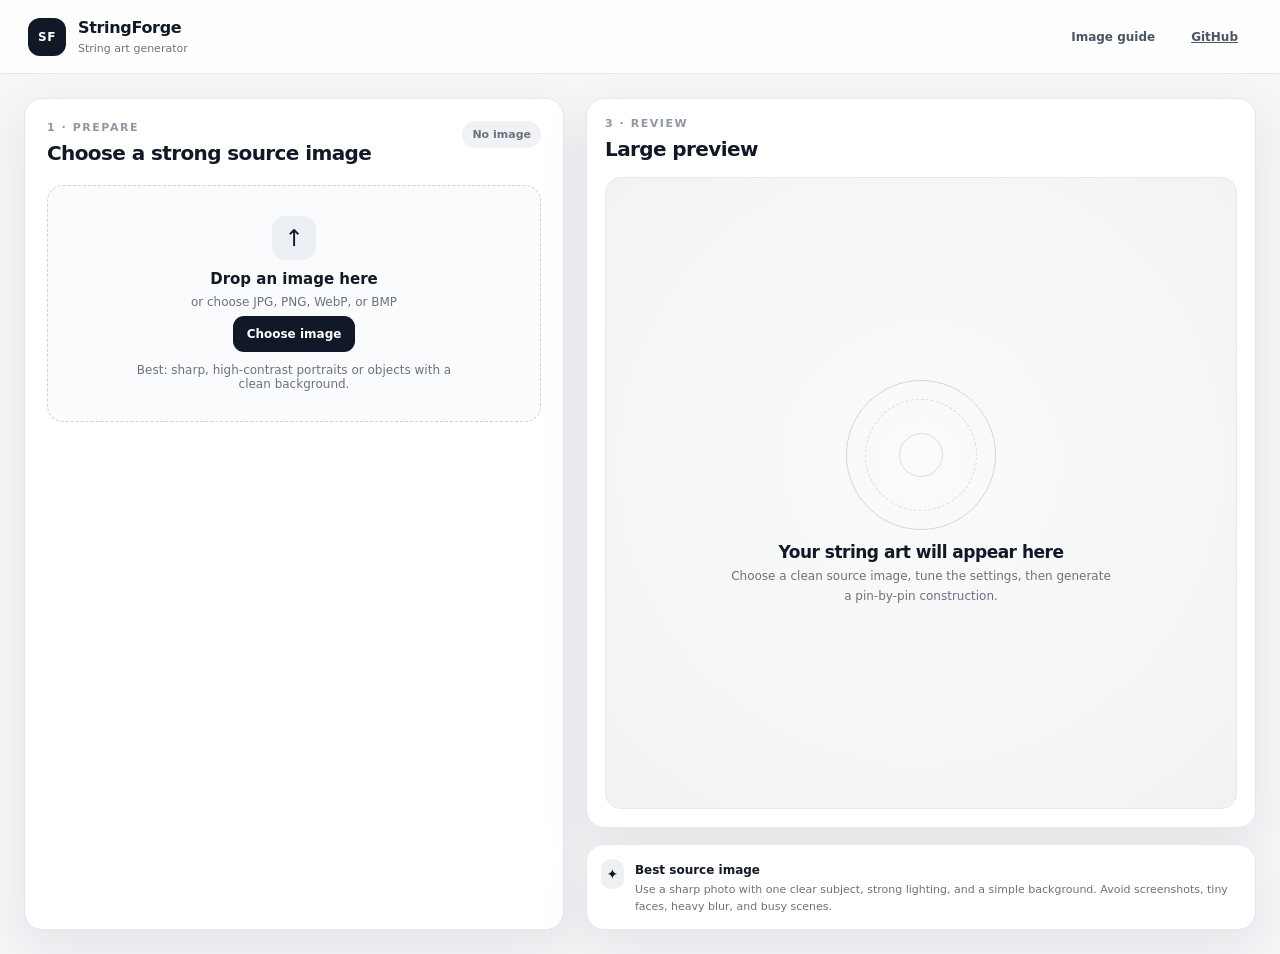
<file: st1/index.html>
<!doctype html>
<html lang="en">
<head>
  <meta charset="utf-8" />
  <meta name="viewport" content="width=device-width, initial-scale=1" />
  <meta name="description" content="Clean client-side string art generator with image quality checks and pin sequence export." />
  <title>StringForge — String Art Generator</title>
  <link rel="stylesheet" href="styles.css" />
</head>
<body>
  <div class="app-shell">
    <header class="topbar">
      <div class="brand">
        <div class="brand-mark">SF</div>
        <div>
          <h1>StringForge</h1>
          <span>String art generator</span>
        </div>
      </div>
      <div class="top-actions">
        <button class="ghost-btn" id="helpBtn">Image guide</button>
        <a class="ghost-btn" href="https://github.com/" target="_blank" rel="noreferrer">GitHub</a>
      </div>
    </header>

    <main class="workspace">
      <section class="left-panel">
        <div class="panel-header">
          <div>
            <div class="eyebrow">1 · Prepare</div>
            <h2>Choose a strong source image</h2>
          </div>
          <span class="badge" id="qualityBadge">No image</span>
        </div>

        <div class="upload-zone" id="dropZone">
          <input type="file" id="fileInput" accept="image/png,image/jpeg,image/webp,image/bmp" hidden />
          <div class="upload-icon">↑</div>
          <strong>Drop an image here</strong>
          <span>or choose JPG, PNG, WebP, or BMP</span>
          <button class="primary-btn" id="chooseBtn">Choose image</button>
          <small>Best: sharp, high-contrast portraits or objects with a clean background.</small>
        </div>

        <div class="quality-card hidden" id="qualityCard">
          <div class="quality-row">
            <div>
              <span class="label">Image quality</span>
              <strong id="qualityTitle">Checking…</strong>
            </div>
            <div class="score-ring" id="qualityScore">—</div>
          </div>
          <div class="quality-meter"><span id="qualityMeter"></span></div>
          <p class="helper" id="qualityMessage"></p>
          <div class="check-list" id="checkList"></div>
        </div>

        <div class="source-controls hidden" id="sourceControls">
          <div class="control-grid two">
            <label class="control">
              <div class="control-head"><span>Zoom</span><output id="zoomValue">100%</output></div>
              <input id="zoom" type="range" min="80" max="170" value="100" />
            </label>
            <label class="control">
              <div class="control-head"><span>Horizontal offset</span><output id="panXValue">0%</output></div>
              <input id="panX" type="range" min="-35" max="35" value="0" />
            </label>
          </div>
          <div class="control-grid two">
            <label class="control">
              <div class="control-head"><span>Vertical offset</span><output id="panYValue">0%</output></div>
              <input id="panY" type="range" min="-35" max="35" value="0" />
            </label>
            <label class="control">
              <div class="control-head"><span>Crop shape</span><output id="shapeValue">Circle</output></div>
              <select id="shape">
                <option value="circle">Circle</option>
                <option value="square">Square</option>
              </select>
            </label>
          </div>
          <div class="source-preview-wrap">
            <canvas id="sourceCanvas" width="512" height="512"></canvas>
            <div class="preview-hint">Use zoom and offsets to frame the subject inside the guide.</div>
          </div>
          <button class="primary-btn wide" id="useImageBtn" disabled>Use this image</button>
        </div>

        <div class="panel-section hidden" id="settingsPanel">
          <div class="eyebrow">2 · Tune</div>
          <h2>Generator settings</h2>

          <div class="preset-row">
            <button class="chip active" data-preset="balanced">Balanced</button>
            <button class="chip" data-preset="portrait">Portrait</button>
            <button class="chip" data-preset="highDetail">High detail</button>
            <button class="chip" data-preset="fast">Fast draft</button>
          </div>

          <div class="control-grid two">
            <label class="control">
              <div class="control-head"><span>Nail count</span><output id="nailCountValue">220</output></div>
              <input id="nailCount" type="range" min="80" max="360" step="10" value="220" />
              <small>More nails = finer structure, longer build time.</small>
            </label>
            <label class="control">
              <div class="control-head"><span>String count</span><output id="stringCountValue">900</output></div>
              <input id="stringCount" type="range" min="150" max="2400" step="50" value="900" />
              <small>Number of line segments in the final recipe.</small>
            </label>
          </div>

          <div class="control-grid two">
            <label class="control">
              <div class="control-head"><span>Line weight</span><output id="lineWeightValue">1.2</output></div>
              <input id="lineWeight" type="range" min="0.6" max="2.6" step="0.1" value="1.2" />
            </label>
            <label class="control">
              <div class="control-head"><span>Contrast balance</span><output id="contrastValue">58</output></div>
              <input id="contrast" type="range" min="0" max="100" value="58" />
              <small>Biases the algorithm toward stronger dark/light separation.</small>
            </label>
          </div>

          <div class="control-grid two">
            <label class="control">
              <div class="control-head"><span>Detail boost</span><output id="detailValue">34</output></div>
              <input id="detail" type="range" min="0" max="100" value="34" />
            </label>
            <label class="control">
              <div class="control-head"><span>Minimum pin gap</span><output id="gapValue">8</output></div>
              <input id="gap" type="range" min="1" max="30" value="8" />
              <small>Prevents short zig-zag jumps and duplicate-looking chords.</small>
            </label>
          </div>

          <div class="control-grid two">
            <label class="control">
              <div class="control-head"><span>Candidate scan</span><output id="candidateValue">70%</output></div>
              <input id="candidate" type="range" min="25" max="100" step="5" value="70" />
            </label>
            <label class="control select-control">
              <div class="control-head"><span>Output style</span><output>Monochrome</output></div>
              <select id="styleMode">
                <option value="mono">Monochrome</option>
                <option value="paper">Paper preview</option>
                <option value="technical">Technical</option>
              </select>
            </label>
          </div>

          <div class="toggle-list">
            <label class="toggle"><input type="checkbox" id="invert" /><span class="toggle-track"></span><span><b>Invert source</b><small>Useful when the subject is light on a dark background.</small></span></label>
            <label class="toggle"><input type="checkbox" id="edgeBoost" checked /><span class="toggle-track"></span><span><b>Edge preservation</b><small>Protects facial and object contours from getting muddy.</small></span></label>
            <label class="toggle"><input type="checkbox" id="skipDark" /><span class="toggle-track"></span><span><b>Protect highlights</b><small>Leaves very bright areas cleaner and more open.</small></span></label>
          </div>

          <div class="generate-row">
            <div>
              <span class="label">Ready to generate</span>
              <p class="helper">Everything runs locally in your browser.</p>
            </div>
            <button class="primary-btn" id="generateBtn">Generate string art</button>
          </div>
          <div class="progress-wrap hidden" id="progressWrap">
            <div class="progress-head"><span id="progressLabel">Preparing…</span><span id="progressPct">0%</span></div>
            <div class="progress-bar"><span id="progressBar"></span></div>
          </div>
        </div>
      </section>

      <section class="right-panel">
        <div class="preview-card">
          <div class="preview-head">
            <div>
              <div class="eyebrow">3 · Review</div>
              <h2>Large preview</h2>
            </div>
            <div class="preview-actions">
              <button class="ghost-btn hidden" id="rerenderBtn">Re-render</button>
              <button class="ghost-btn hidden" id="resetBtn">Reset</button>
            </div>
          </div>
          <div class="canvas-stage" id="artStage">
            <div class="empty-state" id="emptyState">
              <div class="empty-orbit"></div>
              <h3>Your string art will appear here</h3>
              <p>Choose a clean source image, tune the settings, then generate a pin-by-pin construction.</p>
            </div>
            <canvas id="artCanvas" width="800" height="800" class="hidden"></canvas>
            <canvas id="nailCanvas" width="800" height="800" class="hidden"></canvas>
            <div class="render-overlay hidden" id="renderOverlay"><span id="renderOverlayText">Rendering…</span></div>
          </div>
          <div class="stats-bar hidden" id="statsBar">
            <div><span>Nails</span><b id="statNails">—</b></div>
            <div><span>Strings</span><b id="statStrings">—</b></div>
            <div><span>Coverage</span><b id="statCoverage">—</b></div>
            <div><span>Score</span><b id="statScore">—</b></div>
          </div>
        </div>

        <div class="export-card hidden" id="exportCard">
          <div>
            <div class="eyebrow">4 · Export</div>
            <h2>Pin sequence</h2>
            <p class="helper">Save the exact sequence so you can build the piece manually.</p>
          </div>
          <div class="export-actions">
            <button class="primary-btn" id="downloadTxt">Download .txt</button>
            <button class="secondary-btn" id="downloadJson">Download .json</button>
          </div>
          <details class="sequence-details">
            <summary>Preview first 40 steps</summary>
            <pre id="sequencePreview"></pre>
          </details>
        </div>

        <div class="tips-card" id="tipsCard">
          <div class="tip-icon">✦</div>
          <div>
            <strong>Best source image</strong>
            <p>Use a sharp photo with one clear subject, strong lighting, and a simple background. Avoid screenshots, tiny faces, heavy blur, and busy scenes.</p>
          </div>
        </div>
      </section>
    </main>
  </div>

  <div class="modal hidden" id="helpModal" role="dialog" aria-modal="true" aria-labelledby="helpTitle">
    <div class="modal-backdrop" id="modalBackdrop"></div>
    <div class="modal-card">
      <div class="modal-head"><h2 id="helpTitle">Image guide</h2><button class="icon-btn" id="closeModal">×</button></div>
      <div class="guide-grid">
        <div><span class="guide-dot good"></span><b>Best</b><p>Square-ish portraits, objects, pets, architecture, or logos with a distinct silhouette.</p></div>
        <div><span class="guide-dot good"></span><b>Resolution</b><p>Aim for at least 1000 px on the short edge. The app downsamples it for analysis.</p></div>
        <div><span class="guide-dot good"></span><b>Lighting</b><p>Even lighting with clear shadows works better than flat, overexposed photos.</p></div>
        <div><span class="guide-dot bad"></span><b>Avoid</b><p>Strong motion blur, very dark underexposed images, tiny subjects, and cluttered backgrounds.</p></div>
      </div>
      <button class="primary-btn wide" id="modalDone">Got it</button>
    </div>
  </div>

  <script src="app.js"></script>
</body>
</html>
</file>
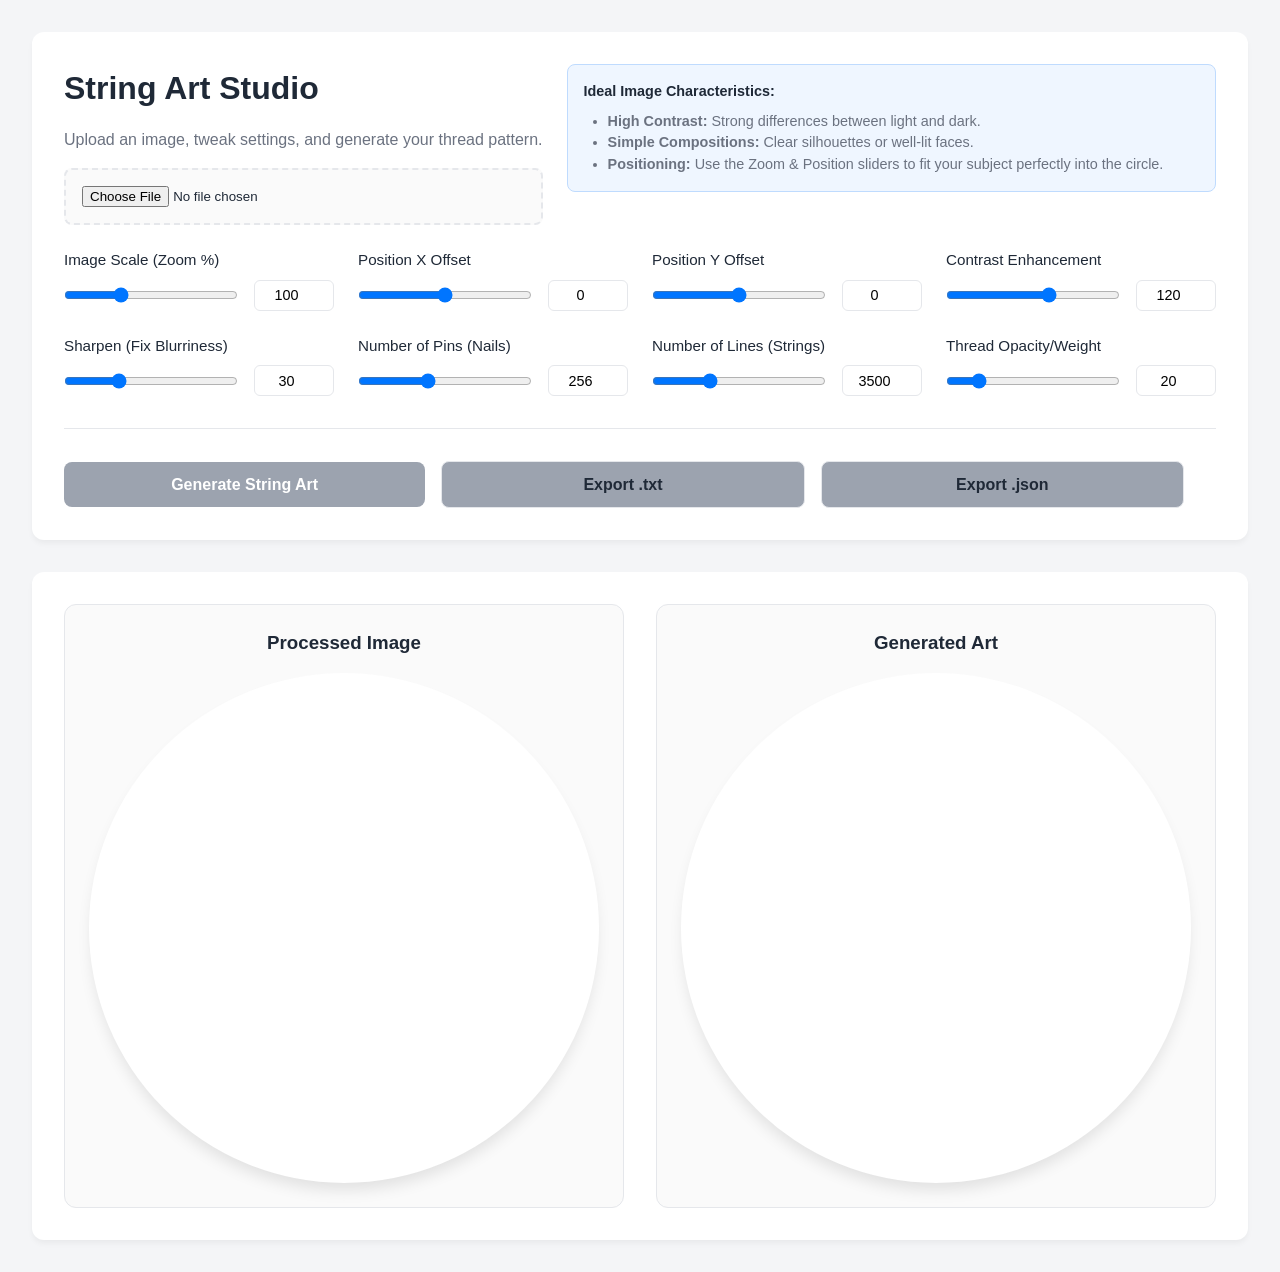
<file: 1.html>
<!DOCTYPE html>
<html lang="en">
<head>
    <meta charset="UTF-8">
    <meta name="viewport" content="width=device-width, initial-scale=1.0">
    <title>String Art Studio</title>
    <style>
        :root {
            --bg: #f4f5f7;
            --surface: #ffffff;
            --primary: #6366f1;
            --primary-hover: #4f46e5;
            --text: #1f2937;
            --text-light: #6b7280;
            --border: #e5e7eb;
            --radius: 12px;
        }

        * {
            box-sizing: border-box;
            margin: 0;
            padding: 0;
            font-family: -apple-system, BlinkMacSystemFont, "Segoe UI", Roboto, Helvetica, Arial, sans-serif;
        }

        body {
            background-color: var(--bg);
            color: var(--text);
            padding: 2rem;
            line-height: 1.5;
        }

        .container {
            max-width: 1400px;
            margin: 0 auto;
            display: flex;
            flex-direction: column;
            gap: 2rem;
        }

        .panel {
            background: var(--surface);
            padding: 2rem;
            border-radius: var(--radius);
            box-shadow: 0 4px 6px -1px rgba(0, 0, 0, 0.05);
        }

        h1, h2, h3 {
            margin-bottom: 1rem;
            color: var(--text);
        }

        /* Top Controls Area */
        .controls-header {
            display: flex;
            justify-content: space-between;
            align-items: flex-start;
            flex-wrap: wrap;
            gap: 1.5rem;
            margin-bottom: 1.5rem;
        }

        .guidelines {
            background: #eff6ff;
            border: 1px solid #bfdbfe;
            padding: 1rem;
            border-radius: 8px;
            font-size: 0.9rem;
            flex: 1;
            min-width: 300px;
        }

        .guidelines ul {
            margin-left: 1.5rem;
            margin-top: 0.5rem;
            color: var(--text-light);
        }

        .file-upload-wrapper {
            flex: 1;
            min-width: 300px;
        }

        input[type="file"] {
            display: block;
            width: 100%;
            padding: 1rem;
            border: 2px dashed var(--border);
            border-radius: 8px;
            background: #fafafa;
            cursor: pointer;
        }

        .controls-grid {
            display: grid;
            grid-template-columns: repeat(auto-fit, minmax(250px, 1fr));
            gap: 1.5rem;
            margin-bottom: 2rem;
            padding-bottom: 2rem;
            border-bottom: 1px solid var(--border);
        }

        .control-group {
            display: flex;
            flex-direction: column;
        }

        .control-header {
            display: flex;
            justify-content: space-between;
            align-items: center;
            margin-bottom: 0.5rem;
        }

        label {
            font-weight: 500;
            font-size: 0.95rem;
        }

        .input-row {
            display: flex;
            align-items: center;
            gap: 1rem;
        }

        input[type="range"] {
            flex: 1;
        }

        input[type="number"] {
            width: 80px;
            padding: 0.4rem;
            border: 1px solid var(--border);
            border-radius: 6px;
            text-align: center;
            font-size: 0.9rem;
        }

        /* Buttons */
        .actions-row {
            display: flex;
            gap: 1rem;
            align-items: center;
            flex-wrap: wrap;
        }

        button {
            flex: 1;
            min-width: 200px;
            background: var(--primary);
            color: white;
            border: none;
            padding: 0.85rem;
            border-radius: 8px;
            font-weight: 600;
            font-size: 1rem;
            cursor: pointer;
            transition: background 0.2s;
        }

        button:hover {
            background: var(--primary-hover);
        }

        button:disabled {
            background: #9ca3af;
            cursor: not-allowed;
        }

        .secondary-btn {
            background: var(--surface);
            color: var(--text);
            border: 1px solid var(--border);
        }

        .secondary-btn:hover:not(:disabled) {
            background: var(--bg);
        }

        /* Bottom Previews */
        .preview-area {
            display: grid;
            grid-template-columns: 1fr 1fr;
            gap: 2rem;
            align-items: start;
        }

        .canvas-container {
            display: flex;
            flex-direction: column;
            align-items: center;
            background: #fafafa;
            padding: 1.5rem;
            border-radius: var(--radius);
            border: 1px solid var(--border);
        }

        canvas {
            width: 100%;
            max-width: 650px;
            height: auto;
            aspect-ratio: 1 / 1;
            border-radius: 50%;
            box-shadow: 0 10px 15px -3px rgba(0, 0, 0, 0.1);
            background: white;
        }

        .status {
            font-weight: 600;
            color: var(--primary);
            font-size: 1.1rem;
            margin-left: 1rem;
        }

        @media (max-width: 900px) {
            .preview-area {
                grid-template-columns: 1fr;
            }
        }
    </style>
</head>
<body>

<div class="container">
    <div class="panel">
        <div class="controls-header">
            <div>
                <h1>String Art Studio</h1>
                <p style="color: var(--text-light); margin-bottom: 1rem;">Upload an image, tweak settings, and generate your thread pattern.</p>
                <div class="file-upload-wrapper">
                    <input type="file" id="imageUpload" accept="image/png, image/jpeg, image/jpg">
                </div>
            </div>
            
            <div class="guidelines">
                <strong>Ideal Image Characteristics:</strong>
                <ul>
                    <li><strong>High Contrast:</strong> Strong differences between light and dark.</li>
                    <li><strong>Simple Compositions:</strong> Clear silhouettes or well-lit faces.</li>
                    <li><strong>Positioning:</strong> Use the Zoom & Position sliders to fit your subject perfectly into the circle.</li>
                </ul>
            </div>
        </div>

        <div class="controls-grid">
            <div class="control-group">
                <div class="control-header"><label>Image Scale (Zoom %)</label></div>
                <div class="input-row">
                    <input type="range" id="zoom" min="10" max="300" value="100">
                    <input type="number" id="zoomNum" min="10" max="300" value="100">
                </div>
            </div>
            <div class="control-group">
                <div class="control-header"><label>Position X Offset</label></div>
                <div class="input-row">
                    <input type="range" id="offsetX" min="-400" max="400" value="0">
                    <input type="number" id="offsetXNum" min="-400" max="400" value="0">
                </div>
            </div>
            <div class="control-group">
                <div class="control-header"><label>Position Y Offset</label></div>
                <div class="input-row">
                    <input type="range" id="offsetY" min="-400" max="400" value="0">
                    <input type="number" id="offsetYNum" min="-400" max="400" value="0">
                </div>
            </div>

            <div class="control-group">
                <div class="control-header"><label>Contrast Enhancement</label></div>
                <div class="input-row">
                    <input type="range" id="contrast" min="0" max="200" value="120">
                    <input type="number" id="contrastNum" min="0" max="200" value="120">
                </div>
            </div>
            <div class="control-group">
                <div class="control-header"><label>Sharpen (Fix Blurriness)</label></div>
                <div class="input-row">
                    <input type="range" id="sharpen" min="0" max="100" value="30">
                    <input type="number" id="sharpenNum" min="0" max="100" value="30">
                </div>
            </div>

            <div class="control-group">
                <div class="control-header"><label>Number of Pins (Nails)</label></div>
                <div class="input-row">
                    <input type="range" id="pins" min="100" max="500" value="256" step="1">
                    <input type="number" id="pinsNum" min="100" max="500" value="256">
                </div>
            </div>
            <div class="control-group">
                <div class="control-header"><label>Number of Lines (Strings)</label></div>
                <div class="input-row">
                    <input type="range" id="lines" min="500" max="10000" value="3500" step="100">
                    <input type="number" id="linesNum" min="500" max="10000" value="3500">
                </div>
            </div>
            <div class="control-group">
                <div class="control-header"><label>Thread Opacity/Weight</label></div>
                <div class="input-row">
                    <input type="range" id="weight" min="5" max="100" value="20">
                    <input type="number" id="weightNum" min="5" max="100" value="20">
                </div>
            </div>
        </div>

        <div class="actions-row">
            <button id="generateBtn" disabled>Generate String Art</button>
            <button id="downloadTxt" class="secondary-btn" disabled>Export .txt</button>
            <button id="downloadJson" class="secondary-btn" disabled>Export .json</button>
            <span id="statusText" class="status"></span>
        </div>
    </div>

    <div class="panel preview-area">
        <div class="canvas-container">
            <h3>Processed Image</h3>
            <canvas id="sourceCanvas" width="800" height="800"></canvas>
        </div>
        <div class="canvas-container">
            <h3>Generated Art</h3>
            <canvas id="resultCanvas" width="800" height="800"></canvas>
        </div>
    </div>
</div>

<script>
    // Elements
    const upload = document.getElementById('imageUpload');
    const sourceCanvas = document.getElementById('sourceCanvas');
    const resultCanvas = document.getElementById('resultCanvas');
    const ctxSource = sourceCanvas.getContext('2d', { willReadFrequently: true });
    const ctxResult = resultCanvas.getContext('2d');
    
    const generateBtn = document.getElementById('generateBtn');
    const downloadTxt = document.getElementById('downloadTxt');
    const downloadJson = document.getElementById('downloadJson');
    const statusText = document.getElementById('statusText');

    let originalImage = null;
    let pinSequence = [];
    const canvasSize = 800; // Increased internal resolution for better quality

    // Link Range and Number Inputs
    const controls = ['zoom', 'offsetX', 'offsetY', 'contrast', 'sharpen', 'pins', 'lines', 'weight'];
    const inputs = {};

    controls.forEach(id => {
        const range = document.getElementById(id);
        const num = document.getElementById(id + 'Num');
        inputs[id] = num; // We will read values from the number inputs

        // Sync slider to number
        range.addEventListener('input', (e) => {
            num.value = e.target.value;
            handleInputChange(id);
        });
        
        // Sync number to slider
        num.addEventListener('input', (e) => {
            range.value = e.target.value;
            handleInputChange(id);
        });
    });

    function handleInputChange(id) {
        // Only re-process the image if a visual/position setting is changed
        if (originalImage && ['zoom', 'offsetX', 'offsetY', 'contrast', 'sharpen'].includes(id)) {
            processImage();
        }
    }

    // Image Upload Handler
    upload.addEventListener('change', (e) => {
        const file = e.target.files[0];
        if (!file) return;

        const reader = new FileReader();
        reader.onload = (event) => {
            const img = new Image();
            img.onload = () => {
                originalImage = img;
                
                // Reset zoom and offsets for new image
                document.getElementById('zoom').value = 100;
                document.getElementById('zoomNum').value = 100;
                document.getElementById('offsetX').value = 0;
                document.getElementById('offsetXNum').value = 0;
                document.getElementById('offsetY').value = 0;
                document.getElementById('offsetYNum').value = 0;
                
                processImage();
                generateBtn.disabled = false;
                ctxResult.clearRect(0, 0, canvasSize, canvasSize); // Clear previous result
            };
            img.src = event.target.result;
        };
        reader.readAsDataURL(file);
    });

    // Process, Position, and Enhance Image
    function processImage() {
        ctxSource.clearRect(0, 0, canvasSize, canvasSize);
        
        const zoom = parseFloat(inputs.zoom.value) / 100;
        const offX = parseFloat(inputs.offsetX.value);
        const offY = parseFloat(inputs.offsetY.value);

        // Base scale to fit the entire image inside the canvas safely
        const baseScale = canvasSize / Math.max(originalImage.width, originalImage.height);
        
        const dw = originalImage.width * baseScale * zoom;
        const dh = originalImage.height * baseScale * zoom;
        
        // Center image and apply offsets
        const dx = (canvasSize - dw) / 2 + offX;
        const dy = (canvasSize - dh) / 2 + offY;

        // Draw with circular clip
        ctxSource.save();
        ctxSource.beginPath();
        ctxSource.arc(canvasSize/2, canvasSize/2, canvasSize/2, 0, Math.PI * 2);
        ctxSource.clip();
        
        // Fill white background first (crucial for transparent PNGs)
        ctxSource.fillStyle = "#ffffff";
        ctxSource.fillRect(0, 0, canvasSize, canvasSize);
        
        ctxSource.drawImage(originalImage, dx, dy, dw, dh);
        ctxSource.restore();

        // Get Pixels for Grayscale/Contrast
        let imgData = ctxSource.getImageData(0, 0, canvasSize, canvasSize);
        let data = imgData.data;

        const contrast = parseInt(inputs.contrast.value);
        const factor = (259 * (contrast + 255)) / (255 * (259 - contrast));

        // Grayscale & Contrast
        for (let i = 0; i < data.length; i += 4) {
            let avg = 0.299 * data[i] + 0.587 * data[i + 1] + 0.114 * data[i + 2];
            
            // Contrast
            avg = factor * (avg - 128) + 128;
            avg = Math.max(0, Math.min(255, avg));

            data[i] = avg;
            data[i + 1] = avg;
            data[i + 2] = avg;
        }

        ctxSource.putImageData(imgData, 0, 0);

        // Simple Sharpening (Edge enhancement)
        const sharpenLevel = parseInt(inputs.sharpen.value);
        if (sharpenLevel > 0) {
            applySharpen(ctxSource, canvasSize, canvasSize, sharpenLevel / 100);
        }
    }

    function applySharpen(ctx, w, h, mix) {
        const weights = [0, -1, 0, -1, 5, -1, 0, -1, 0];
        const kat = Math.round(mix * 255);
        if(kat <= 0) return;
        
        const srcData = ctx.getImageData(0, 0, w, h);
        const output = ctx.createImageData(w, h);
        const sD = srcData.data;
        const oD = output.data;

        for (let y = 1; y < h - 1; y++) {
            for (let x = 1; x < w - 1; x++) {
                const dstOff = (y * w + x) * 4;
                let r = 0;
                for (let cy = 0; cy < 3; cy++) {
                    for (let cx = 0; cx < 3; cx++) {
                        const scy = y + cy - 1;
                        const scx = x + cx - 1;
                        const srcOff = (scy * w + scx) * 4;
                        const wt = weights[cy * 3 + cx];
                        r += sD[srcOff] * wt;
                    }
                }
                oD[dstOff] = Math.max(0, Math.min(255, sD[dstOff] * (1 - mix) + r * mix));
                oD[dstOff+1] = oD[dstOff];
                oD[dstOff+2] = oD[dstOff];
                oD[dstOff+3] = 255;
            }
        }
        ctx.putImageData(output, 0, 0);
    }

    // String Art Generator Algorithm
    generateBtn.addEventListener('click', async () => {
        if (!originalImage) return;

        // Disable controls during generation
        generateBtn.disabled = true;
        document.getElementById('lines').disabled = true;
        document.getElementById('pins').disabled = true;
        
        const numPins = parseInt(inputs.pins.value);
        const numLines = parseInt(inputs.lines.value);
        const lineWeight = parseInt(inputs.weight.value);

        // Setup Result Canvas
        ctxResult.fillStyle = '#ffffff';
        ctxResult.fillRect(0, 0, canvasSize, canvasSize);
        ctxResult.strokeStyle = `rgba(0, 0, 0, ${lineWeight / 255})`;
        ctxResult.lineWidth = 0.5;

        // Calculate Pin Coordinates
        const radius = canvasSize / 2 - 2;
        const center = canvasSize / 2;
        const pins = [];
        for (let i = 0; i < numPins; i++) {
            const angle = (i * 2 * Math.PI) / numPins;
            pins.push({
                x: Math.round(center + radius * Math.cos(angle)),
                y: Math.round(center + radius * Math.sin(angle))
            });
        }

        // Get Image Data for logic (Invert logic: black=255, white=0)
        let imgData = ctxSource.getImageData(0, 0, canvasSize, canvasSize);
        let data = new Uint8Array(canvasSize * canvasSize);
        for (let i = 0; i < data.length; i++) {
            data[i] = 255 - imgData.data[i * 4]; 
        }

        pinSequence = [0];
        let currentPin = 0;
        
        statusText.innerText = "Drawing: 0%";

        function getLinePixels(x0, y0, x1, y1) {
            let pixels = [];
            let dx = Math.abs(x1 - x0), sx = x0 < x1 ? 1 : -1;
            let dy = Math.abs(y1 - y0), sy = y0 < y1 ? 1 : -1; 
            let err = (dx > dy ? dx : -dy) / 2;
            while (true) {
                pixels.push(y0 * canvasSize + x0);
                if (x0 === x1 && y0 === y1) break;
                let e2 = err;
                if (e2 > -dx) { err -= dy; x0 += sx; }
                if (e2 < dy) { err += dx; y0 += sy; }
            }
            return pixels;
        }

        let lineCount = 0;
        
        function drawBatch() {
            return new Promise((resolve) => {
                setTimeout(() => {
                    const batchSize = 100;
                    const max = Math.min(lineCount + batchSize, numLines);
                    
                    for (let i = lineCount; i < max; i++) {
                        let bestPin = -1;
                        let maxScore = -1;
                        let bestLine = [];

                        for (let p = 0; p < numPins; p++) {
                            // Skip adjacent pins
                            if (p === currentPin || Math.abs(p - currentPin) <= 5 || Math.abs(p - currentPin) >= numPins - 5) continue;

                            let linePixels = getLinePixels(pins[currentPin].x, pins[currentPin].y, pins[p].x, pins[p].y);
                            
                            let score = 0;
                            for (let px of linePixels) {
                                score += data[px];
                            }
                            score = score / linePixels.length;

                            if (score > maxScore) {
                                maxScore = score;
                                bestPin = p;
                                bestLine = linePixels;
                            }
                        }

                        if (bestPin !== -1) {
                            pinSequence.push(bestPin);
                            
                            for (let px of bestLine) {
                                data[px] = Math.max(0, data[px] - lineWeight);
                            }

                            ctxResult.beginPath();
                            ctxResult.moveTo(pins[currentPin].x, pins[currentPin].y);
                            ctxResult.lineTo(pins[bestPin].x, pins[bestPin].y);
                            ctxResult.stroke();

                            currentPin = bestPin;
                        }
                    }

                    lineCount = max;
                    statusText.innerText = `Drawing: ${Math.round((lineCount/numLines)*100)}%`;
                    resolve(lineCount < numLines);
                }, 0);
            });
        }

        // Run non-blocking chunks
        let keepDrawing = true;
        while (keepDrawing) {
            keepDrawing = await drawBatch();
        }

        statusText.innerText = "Complete!";
        generateBtn.disabled = false;
        document.getElementById('lines').disabled = false;
        document.getElementById('pins').disabled = false;
        downloadTxt.disabled = false;
        downloadJson.disabled = false;
    });

    // Export Logic
    downloadTxt.addEventListener('click', () => {
        if (!pinSequence.length) return;
        downloadFile(pinSequence.join(', '), 'string-art-sequence.txt', 'text/plain');
    });

    downloadJson.addEventListener('click', () => {
        if (!pinSequence.length) return;
        downloadFile(JSON.stringify({ sequence: pinSequence }, null, 2), 'string-art-sequence.json', 'application/json');
    });

    function downloadFile(content, fileName, contentType) {
        const a = document.createElement("a");
        const file = new Blob([content], { type: contentType });
        a.href = URL.createObjectURL(file);
        a.download = fileName;
        a.click();
        URL.revokeObjectURL(a.href);
    }
</script>

</body>
</html>
</file>
<file: st1/styles.css>
:root{
  --bg:#f5f6f8;--panel:#fff;--line:#e5e7eb;--text:#111827;--muted:#6b7280;--soft:#f0f2f5;
  --accent:#111827;--accent-2:#374151;--good:#16834c;--warn:#a16207;--bad:#b42318;--shadow:0 18px 50px rgba(17,24,39,.08);
  --radius:18px;
}
*{box-sizing:border-box} body{margin:0;font-family:Inter,ui-sans-serif,system-ui,-apple-system,BlinkMacSystemFont,"Segoe UI",sans-serif;background:var(--bg);color:var(--text)}
button,input,select{font:inherit} button{cursor:pointer} .hidden{display:none!important}
.app-shell{min-height:100vh}.topbar{height:74px;background:rgba(255,255,255,.9);backdrop-filter:blur(16px);border-bottom:1px solid var(--line);display:flex;align-items:center;justify-content:space-between;padding:0 28px;position:sticky;top:0;z-index:20}
.brand{display:flex;align-items:center;gap:12px}.brand-mark{width:38px;height:38px;border-radius:12px;background:var(--text);color:#fff;display:grid;place-items:center;font-size:12px;font-weight:800;letter-spacing:.05em}.brand h1{font-size:16px;margin:0;letter-spacing:-.02em}.brand span{font-size:11px;color:var(--muted)}
.top-actions,.preview-actions,.export-actions{display:flex;gap:8px}.workspace{max-width:1450px;margin:0 auto;padding:24px;display:grid;grid-template-columns:minmax(420px,540px) minmax(0,1fr);gap:22px}.left-panel,.preview-card,.export-card,.tips-card{background:var(--panel);border:1px solid var(--line);border-radius:var(--radius);box-shadow:var(--shadow)}.left-panel{padding:22px}.right-panel{display:flex;flex-direction:column;gap:16px;min-width:0}
.panel-header,.preview-head{display:flex;justify-content:space-between;align-items:flex-start;gap:16px}.eyebrow{font-size:11px;font-weight:800;letter-spacing:.14em;text-transform:uppercase;color:#9097a3;margin-bottom:7px}.panel-header h2,.preview-head h2,.export-card h2{font-size:20px;letter-spacing:-.03em;margin:0}.badge{padding:7px 10px;border-radius:999px;background:var(--soft);color:var(--muted);font-size:11px;font-weight:800}
.upload-zone{border:1.5px dashed #cfd4dc;border-radius:16px;padding:30px 20px;text-align:center;margin-top:20px;display:flex;flex-direction:column;align-items:center;gap:7px;background:#fafbfc}.upload-zone strong{font-size:15px}.upload-zone span,.upload-zone small{color:var(--muted);font-size:12px}.upload-zone small{max-width:320px;margin-top:4px}.upload-icon{width:44px;height:44px;border-radius:14px;background:#eceff3;display:grid;place-items:center;font-size:23px;margin-bottom:3px}
.primary-btn,.secondary-btn,.ghost-btn,.chip,.icon-btn{border:1px solid transparent;border-radius:11px;padding:10px 13px;font-weight:700;font-size:12px;transition:.18s}.primary-btn{background:var(--accent);color:#fff}.primary-btn:hover{background:#1f2937;transform:translateY(-1px)}.secondary-btn{background:#fff;border-color:var(--line);color:var(--text)}.ghost-btn{background:transparent;border-color:transparent;color:#4b5563}.ghost-btn:hover{background:#eef0f3}.wide{width:100%}
.quality-card{margin-top:14px;border:1px solid var(--line);border-radius:15px;padding:14px;background:#fcfcfd}.quality-row{display:flex;justify-content:space-between;align-items:center;gap:12px}.label{font-size:11px;color:var(--muted);display:block;margin-bottom:2px}.quality-row strong{font-size:14px}.score-ring{width:42px;height:42px;border-radius:50%;display:grid;place-items:center;background:#f0f2f4;font-size:12px;font-weight:800}.quality-meter,.progress-bar{height:6px;border-radius:999px;background:#eceef1;overflow:hidden}.quality-meter{margin:11px 0 9px}.quality-meter span,.progress-bar span{height:100%;width:0;display:block;background:#171b22;border-radius:inherit;transition:width .2s}.helper{color:var(--muted);font-size:12px;line-height:1.5;margin:6px 0}.check-list{display:grid;gap:7px;margin-top:10px}.quality-check{display:flex;justify-content:space-between;gap:10px;align-items:center;font-size:12px}.quality-check span:last-child{font-weight:800}.ok{color:var(--good)}.warn{color:var(--warn)}.bad{color:var(--bad)}
.source-controls,.panel-section{margin-top:18px;border-top:1px solid var(--line);padding-top:18px}.source-preview-wrap{margin-top:12px;border:1px solid var(--line);border-radius:15px;overflow:hidden;position:relative;background:#0e1014}.source-preview-wrap canvas{display:block;width:100%;aspect-ratio:1/1}.preview-hint{position:absolute;left:12px;bottom:10px;background:rgba(0,0,0,.58);color:#fff;padding:6px 8px;border-radius:8px;font-size:10px;backdrop-filter:blur(8px)}
.control-grid{display:grid;gap:12px}.control-grid.two{grid-template-columns:1fr 1fr}.control{display:block;background:#fbfcfd;border:1px solid var(--line);padding:12px;border-radius:13px}.control-head{display:flex;justify-content:space-between;align-items:center;font-size:12px;font-weight:700;margin-bottom:10px}.control output{font-variant-numeric:tabular-nums;color:#606772;font-weight:800}.control input[type=range]{width:100%;accent-color:#111827}.control select{width:100%;padding:9px 10px;border:1px solid var(--line);border-radius:9px;background:#fff;color:var(--text)}.control small{display:block;color:var(--muted);font-size:10px;line-height:1.4;margin-top:6px}.preset-row{display:flex;flex-wrap:wrap;gap:7px;margin:13px 0}.chip{background:#fff;border-color:var(--line);color:#5a6069}.chip.active{background:#eef0f3;color:#111827;border-color:#d8dce2}.toggle-list{display:grid;gap:8px;margin-top:12px}.toggle{display:grid;grid-template-columns:36px 1fr;align-items:center;gap:10px;padding:9px 10px;border:1px solid var(--line);border-radius:12px}.toggle input{display:none}.toggle-track{width:34px;height:20px;border-radius:999px;background:#d7dbe1;position:relative;transition:.15s}.toggle-track:after{content:"";position:absolute;width:16px;height:16px;border-radius:50%;left:2px;top:2px;background:#fff;box-shadow:0 1px 4px rgba(0,0,0,.2);transition:.15s}.toggle input:checked + .toggle-track{background:#111827}.toggle input:checked + .toggle-track:after{transform:translateX(14px)}.toggle b{font-size:12px;display:block}.toggle small{font-size:10px;color:var(--muted);display:block;margin-top:2px}.generate-row{margin-top:14px;padding-top:14px;border-top:1px solid var(--line);display:flex;gap:15px;align-items:center;justify-content:space-between}.generate-row .primary-btn{min-width:190px}.progress-wrap{margin-top:12px}.progress-head{display:flex;justify-content:space-between;font-size:11px;color:var(--muted);margin-bottom:7px}
.preview-card{padding:18px}.canvas-stage{position:relative;margin-top:16px;border:1px solid var(--line);border-radius:16px;overflow:hidden;background:radial-gradient(circle at 50% 45%,#fbfbfa,#f1f2f4)}.canvas-stage canvas{width:100%;height:auto;display:block}.canvas-stage #nailCanvas{position:absolute;inset:0;pointer-events:none}.empty-state{aspect-ratio:1/1;display:grid;place-items:center;align-content:center;text-align:center;padding:32px;position:relative;overflow:hidden}.empty-state h3{margin:12px 0 5px;font-size:17px;letter-spacing:-.03em}.empty-state p{max-width:380px;font-size:12px;line-height:1.6;color:var(--muted);margin:0}.empty-orbit{width:150px;height:150px;border:1px solid #d2d6dd;border-radius:50%;position:relative}.empty-orbit:before,.empty-orbit:after{content:"";position:absolute;inset:18px;border:1px dashed #d8dbe0;border-radius:50%}.empty-orbit:after{inset:52px;border:1px solid #dadde2}.render-overlay{position:absolute;inset:0;display:grid;place-items:center;background:rgba(247,248,250,.7);backdrop-filter:blur(5px);font-size:13px;font-weight:800}.stats-bar{display:grid;grid-template-columns:repeat(4,1fr);border-top:1px solid var(--line);margin-top:16px;padding-top:13px;gap:12px}.stats-bar div{display:flex;flex-direction:column;gap:2px}.stats-bar span{font-size:10px;color:var(--muted)}.stats-bar b{font-size:13px}.export-card{padding:18px;display:grid;grid-template-columns:1fr auto;gap:18px;align-items:start}.export-actions{align-self:center}.sequence-details{grid-column:1/-1;border-top:1px solid var(--line);padding-top:12px}.sequence-details summary{font-size:11px;font-weight:800;cursor:pointer;color:#4b5563}.sequence-details pre{max-height:190px;overflow:auto;background:#0f1115;color:#d9dde5;border-radius:10px;padding:12px;font:11px/1.6 ui-monospace,SFMono-Regular,Menlo,monospace}.tips-card{padding:14px;display:flex;gap:11px;align-items:flex-start}.tip-icon{width:30px;height:30px;border-radius:10px;background:#eef0f3;display:grid;place-items:center;font-size:14px}.tips-card strong{font-size:12px}.tips-card p{margin:4px 0 0;color:var(--muted);font-size:11px;line-height:1.5}
.modal{position:fixed;inset:0;z-index:50;display:grid;place-items:center}.modal-backdrop{position:absolute;inset:0;background:rgba(11,14,18,.42);backdrop-filter:blur(6px)}.modal-card{position:relative;background:#fff;width:min(640px,calc(100vw - 32px));border-radius:18px;border:1px solid var(--line);box-shadow:0 24px 80px rgba(0,0,0,.2);padding:20px}.modal-head{display:flex;justify-content:space-between;align-items:center}.modal-head h2{margin:0;font-size:19px}.icon-btn{font-size:22px;padding:4px 9px;background:#f1f2f4;color:#444}.guide-grid{display:grid;grid-template-columns:1fr 1fr;gap:12px;margin:16px 0}.guide-grid>div{border:1px solid var(--line);border-radius:13px;padding:13px}.guide-grid b{display:block;font-size:12px;margin-bottom:4px}.guide-grid p{font-size:11px;color:var(--muted);line-height:1.5;margin:0}.guide-dot{width:8px;height:8px;border-radius:50%;display:inline-block;margin-right:7px}.guide-dot.good{background:#18854f}.guide-dot.bad{background:#c43a2f}
@media(max-width:1080px){.workspace{grid-template-columns:1fr}.left-panel{order:2}.right-panel{order:1}.preview-card{min-height:0}}
@media(max-width:620px){.topbar{padding:0 14px}.top-actions{display:none}.workspace{padding:12px;gap:12px}.left-panel,.preview-card,.export-card,.tips-card{border-radius:15px;padding:15px}.control-grid.two,.guide-grid,.export-card{grid-template-columns:1fr}.export-actions{display:grid;grid-template-columns:1fr 1fr}.stats-bar{grid-template-columns:repeat(2,1fr)}.generate-row{flex-direction:column;align-items:stretch}.generate-row .primary-btn{width:100%}}
</file>
